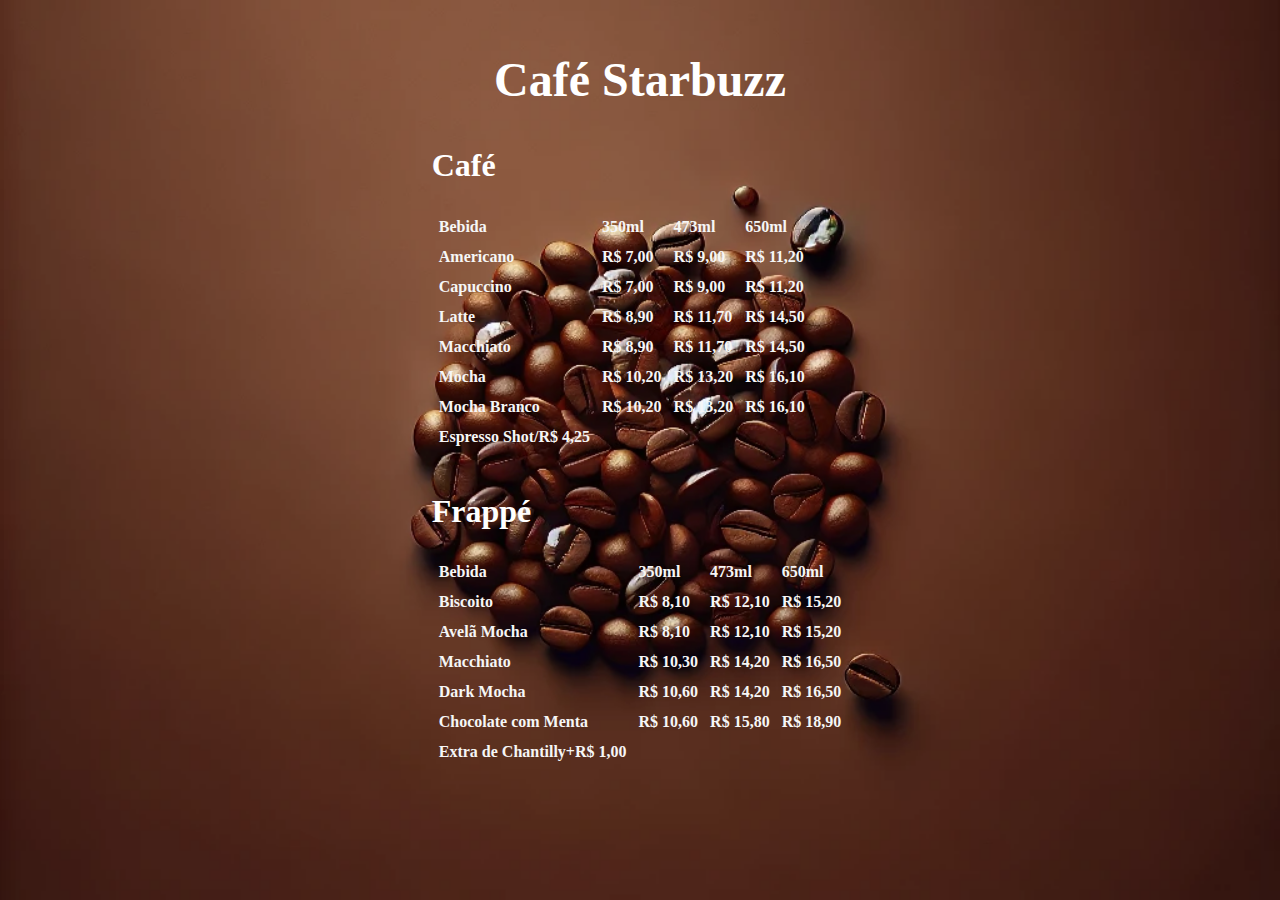
<file: Cafeteria/index.html>
<!DOCTYPE html>
<html lang="pt-br">
<head>
    <meta charset="UTF-8">
    <meta name="viewport" content="width=device-width, initial-scale=1.0">
    <title>Página Inicial</title>
    <link rel="stylesheet" href="style.css">
</head>
<body>
    <div class="menu-container">
        <header>
            <h1>Café Starbuzz</h1>
        </header>
        <section>
            <h2>Café</h2>
            <table>
                <thead>
                    <tr>
                        <th>Bebida</th>
                        <th>350ml</th>
                        <th>473ml</th>
                        <th>650ml</th>
                    </tr>
                </thead>
                <tbody>
                    <tr>
                        <th><a href="receitas/americano.html">Americano</a></th>
                        <th>R$ 7,00</th>
                        <th>R$ 9,00</th>
                        <th>R$ 11,20</th>
                    </tr>
                    <tr>
                        <th><a href="receitas/capuccino.html">Capuccino</a></th>
                        <th>R$ 7,00</th>
                        <th>R$ 9,00</th>
                        <th>R$ 11,20</th>
                    </tr>
                    <tr>
                        <th><a href="receitas/latte.html">Latte</a></th>
                        <th>R$ 8,90</th>
                        <th>R$ 11,70</th>
                        <th>R$ 14,50</th>
                    </tr>
                    <tr>
                        <th><a href="receitas/macchiato-cafe.html">Macchiato</a></th>
                        <th>R$ 8,90</th>
                        <th>R$ 11,70</th>
                        <th>R$ 14,50</th>
                    </tr>
                    <tr>
                        <th><a href="receitas/mocha.html">Mocha</a></th>
                        <th>R$ 10,20</th>
                        <th>R$ 13,20</th>
                        <th>R$ 16,10</th>
                    </tr>
                    <tr>
                        <th><a href="receitas/mocha-branco.html">Mocha Branco</a></th>
                        <th>R$ 10,20</th>
                        <th>R$ 13,20</th>
                        <th>R$ 16,10</th>
                    </tr>
                    <tr>
                        <th>Espresso Shot/R$ 4,25</th>
                    </tr>
                </tbody>
            </table>
        </section>

        <section>
            <h2>Frappé</h2>
            <table>
                <thead>
                    <tr>
                        <th>Bebida</th>
                        <th>350ml</th>
                        <th>473ml</th>
                        <th>650ml</th>
                    </tr>
                </thead>
                <tbody>
                    <tr>
                        <th><a href="receitas/biscoito.html">Biscoito</a></th>
                        <th>R$ 8,10</th>
                        <th>R$ 12,10</th>
                        <th>R$ 15,20</th>
                    </tr>
                    <tr>
                        <th><a href="receitas/avela-mocha.html">Avelã Mocha</a></th>
                        <th>R$ 8,10</th>
                        <th>R$ 12,10</th>
                        <th>R$ 15,20</th>
                    </tr>
                    <tr>
                        <th><a href="receitas/macchiato-frappe.html">Macchiato</a></th>
                        <th>R$ 10,30</th>
                        <th>R$ 14,20</th>
                        <th>R$ 16,50</th>
                    </tr>
                    <tr>
                        <th><a href="receitas/dark-mocha.html">Dark Mocha</a></th>
                        <th>R$ 10,60</th>
                        <th>R$ 14,20</th>
                        <th>R$ 16,50</th>
                    </tr>
                    <tr>
                       <th><a href="receitas/chocomenta.html">Chocolate com Menta</a></th>
                        <th>R$ 10,60</th>
                        <th>R$ 15,80</th>
                        <th>R$ 18,90</th>
                    </tr>
                    <tr>
                        <th>Extra de Chantilly+R$ 1,00</th>
                    </tr>
                </tbody>
            </table>
        </section>
    </div>
</body>
</html>
</file>
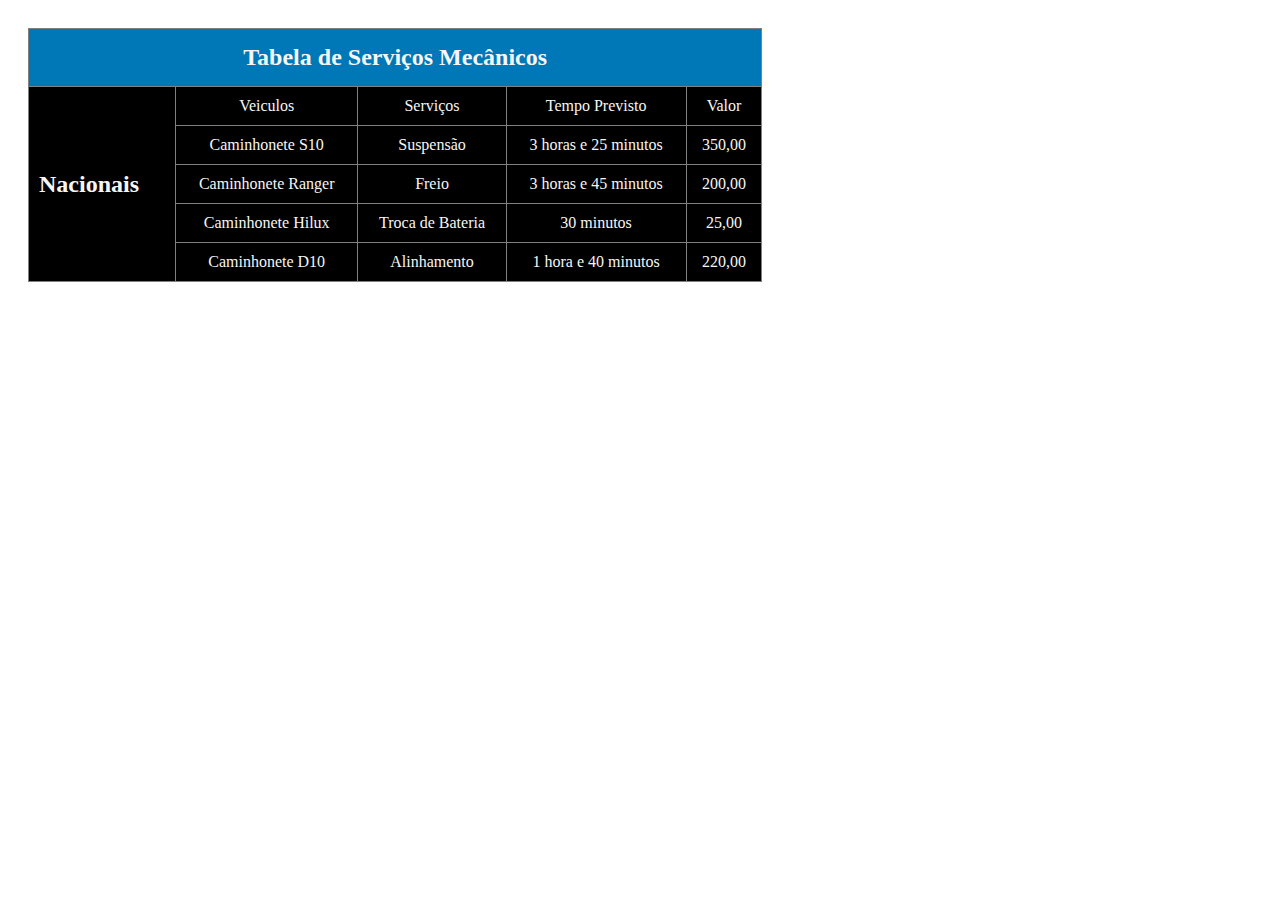
<file: Serviços Mecânicos/Tabela de Serviços.html>
<!DOCTYPE html>
<html lang="pt-BR">
<head>
    <meta charset="UTF-8">
    <meta name="viewport" content="width=device-width, initial-scale=1.0">
    <title>Manutenção</title>
    <link rel="stylesheet" href="Estilo.css">
</head>
<body>
    <table class="tabelacores" border="1"> 
        <thead>
        <tr><th colspan="6">Tabela de Serviços Mecânicos</th></tr>
    </thead>
    <tbody>
        <tr><th rowspan="6" class="section-title">Nacionais</th></tr>
        <tr><td>Veiculos</td><td>Serviços</td><td>Tempo Previsto</td><td>Valor</td></tr> 
        <tr><td>Caminhonete S10</td><td>Suspensão</td><td>3 horas e 25 minutos</td><td>350,00</td></tr>
        <tr><td>Caminhonete Ranger</td><td>Freio</td><td>3 horas e 45 minutos</td><td>200,00</td></tr>
        <tr><td>Caminhonete Hilux</td><td>Troca de Bateria</td><td>30 minutos</td><td>25,00</td></tr>
        <tr><td>Caminhonete D10</td><td>Alinhamento</td><td>1 hora e 40 minutos</td><td>220,00</td></tr>
    </tbody>
       </table>
</body>
</html>
</file>
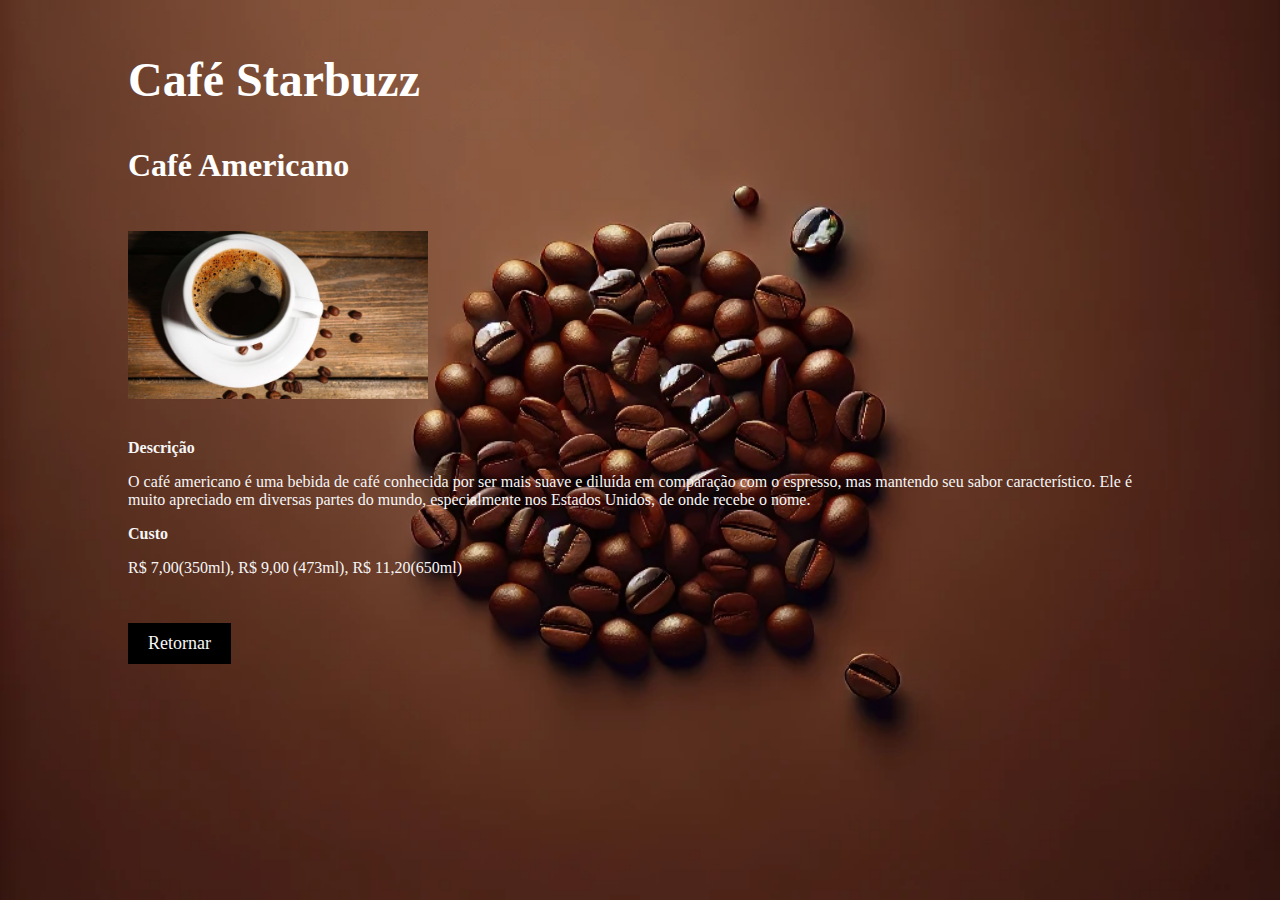
<file: Cafeteria/receitas/americano.html>
<!DOCTYPE html>
<html lang="pt-br">
<head>
    <meta charset="UTF-8">
    <meta name="viewport" content="width=device-width, initial-scale=1.0">
    <title>Café Americano</title>
    <link rel="stylesheet" href="../style.css">
</head>
<body>
    <div class="container">
        <header>
            <h1>Café Starbuzz</h1>
        </header>
        <h2>Café Americano</h2>
        <div class="drink-info">
            <img src="bebidas/cafe-americano.jpg" alt="Café Americano" class="drink-image">
            <p><strong>Descrição</strong></p>
            <p>O café americano é uma bebida de café conhecida por ser mais suave e diluída em comparação com o espresso, mas mantendo seu sabor característico. Ele é muito apreciado em diversas partes do mundo, especialmente nos Estados Unidos, de onde recebe o nome.</p>
            <p><strong>Custo</strong></p>
            <p>R$ 7,00(350ml), R$ 9,00 (473ml), R$ 11,20(650ml)</p>
            <a href="/Cafeteria/index.html" class="button-return">Retornar</a>
        </div>
    </div>
</body>
</html>
</file>
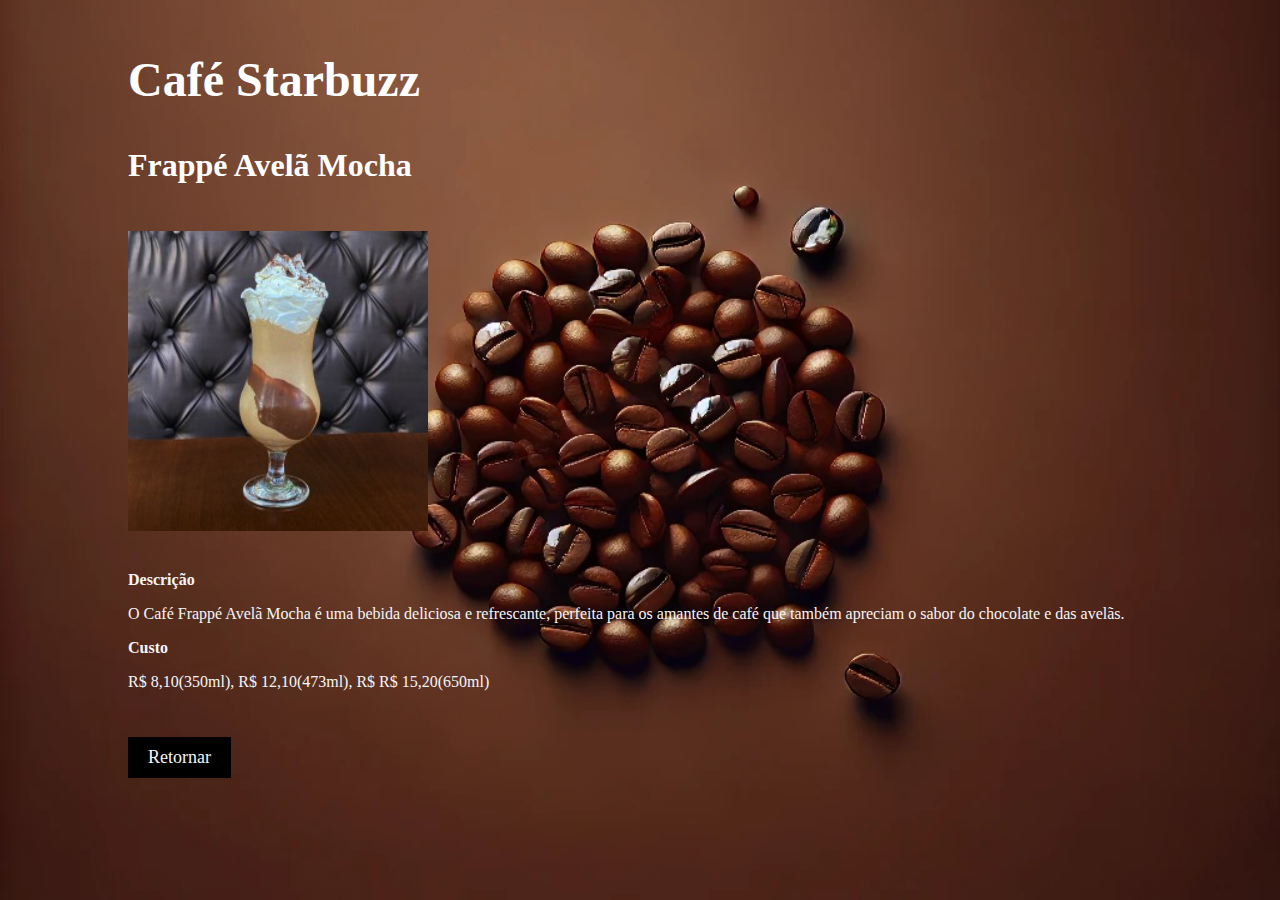
<file: Cafeteria/receitas/avela-mocha.html>
<!DOCTYPE html>
<html lang="pt-br">
<head>
    <meta charset="UTF-8">
    <meta name="viewport" content="width=device-width, initial-scale=1.0">
    <title>Frappé Avelã Mocha</title>
    <link rel="stylesheet" href="../style.css">
</head>
<body>
    <div class="container">
        <header>
            <h1>Café Starbuzz</h1>
        </header>
        <h2>Frappé Avelã Mocha</h2>
        <div class="drink-info">
            <img src="bebidas/frappé-de-avela.jpg" alt="Frappé Avelã Mocha" class="drink-image">
            <p><strong>Descrição</strong></p>
            <p>O Café Frappé Avelã Mocha é uma bebida deliciosa e refrescante, perfeita para os amantes de café que também apreciam o sabor do chocolate e das avelãs.</p>
            <p><strong>Custo</strong></p>
            <p>R$ 8,10(350ml), R$ 12,10(473ml), R$ R$ 15,20(650ml)</p>
            <a href="/Cafeteria/index.html" class="button-return">Retornar</a>
        </div>
    </div>
</body>
</html>
</file>
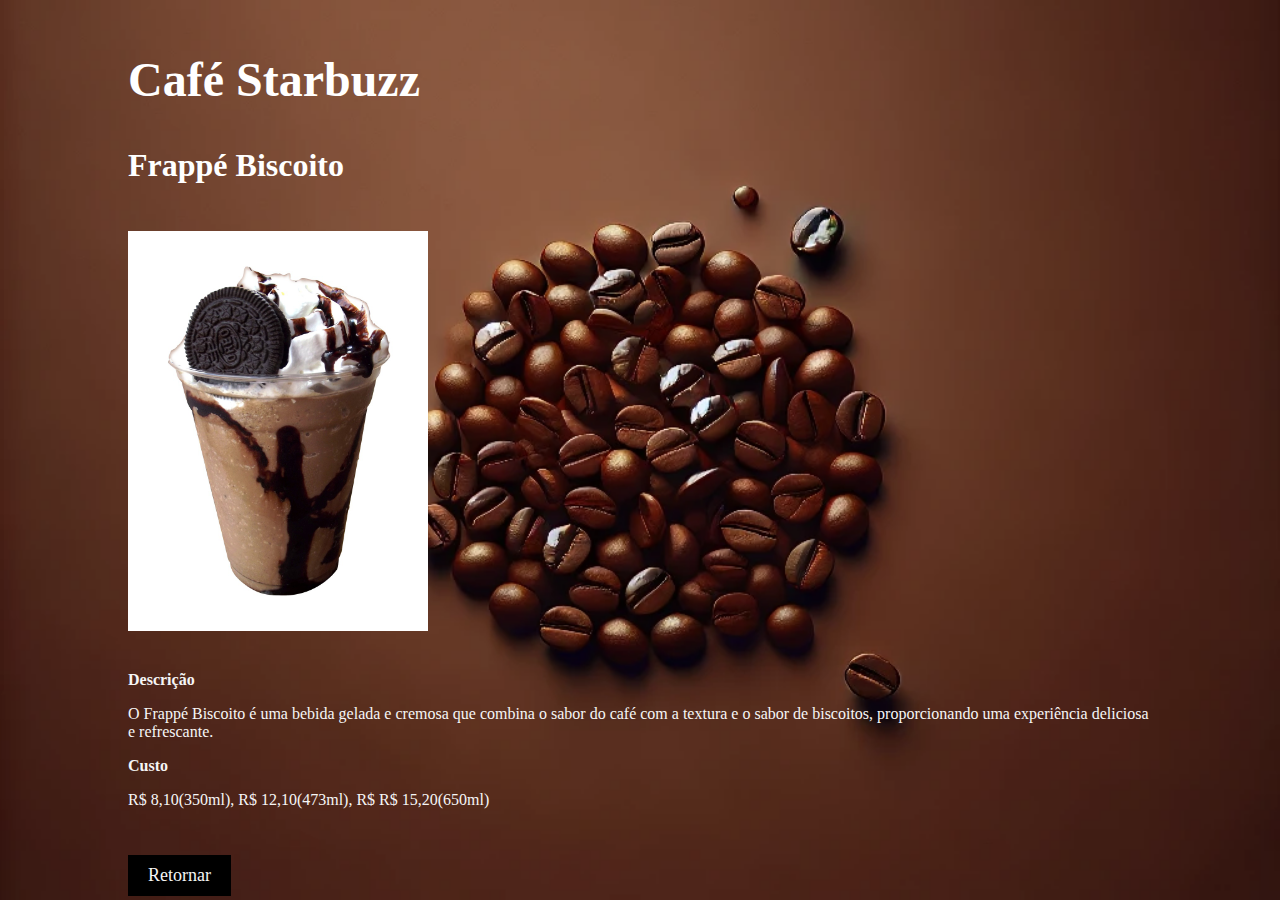
<file: Cafeteria/receitas/biscoito.html>
<!DOCTYPE html>
<html lang="pt-br">
<head>
    <meta charset="UTF-8">
    <meta name="viewport" content="width=device-width, initial-scale=1.0">
    <title>Frappé Biscoito</title>
    <link rel="stylesheet" href="../style.css">
</head>
<body>
    <div class="container">
        <header>
            <h1>Café Starbuzz</h1>
        </header>
        <h2>Frappé Biscoito</h2>
        <div class="drink-info">
            <img src="bebidas/Frappé-Biscoito.jpg" alt="Frappé Biscoito" class="drink-image">
            <p><strong>Descrição</strong></p>
            <p>O Frappé Biscoito é uma bebida gelada e cremosa que combina o sabor do café com a textura e o sabor de biscoitos, proporcionando uma experiência deliciosa e refrescante.</p>
            <p><strong>Custo</strong></p>
            <p>R$ 8,10(350ml), R$ 12,10(473ml), R$ R$ 15,20(650ml)</p>
            <a href="/Cafeteria/index.html" class="button-return">Retornar</a>
        </div>
    </div>
</body>
</html>
</file>
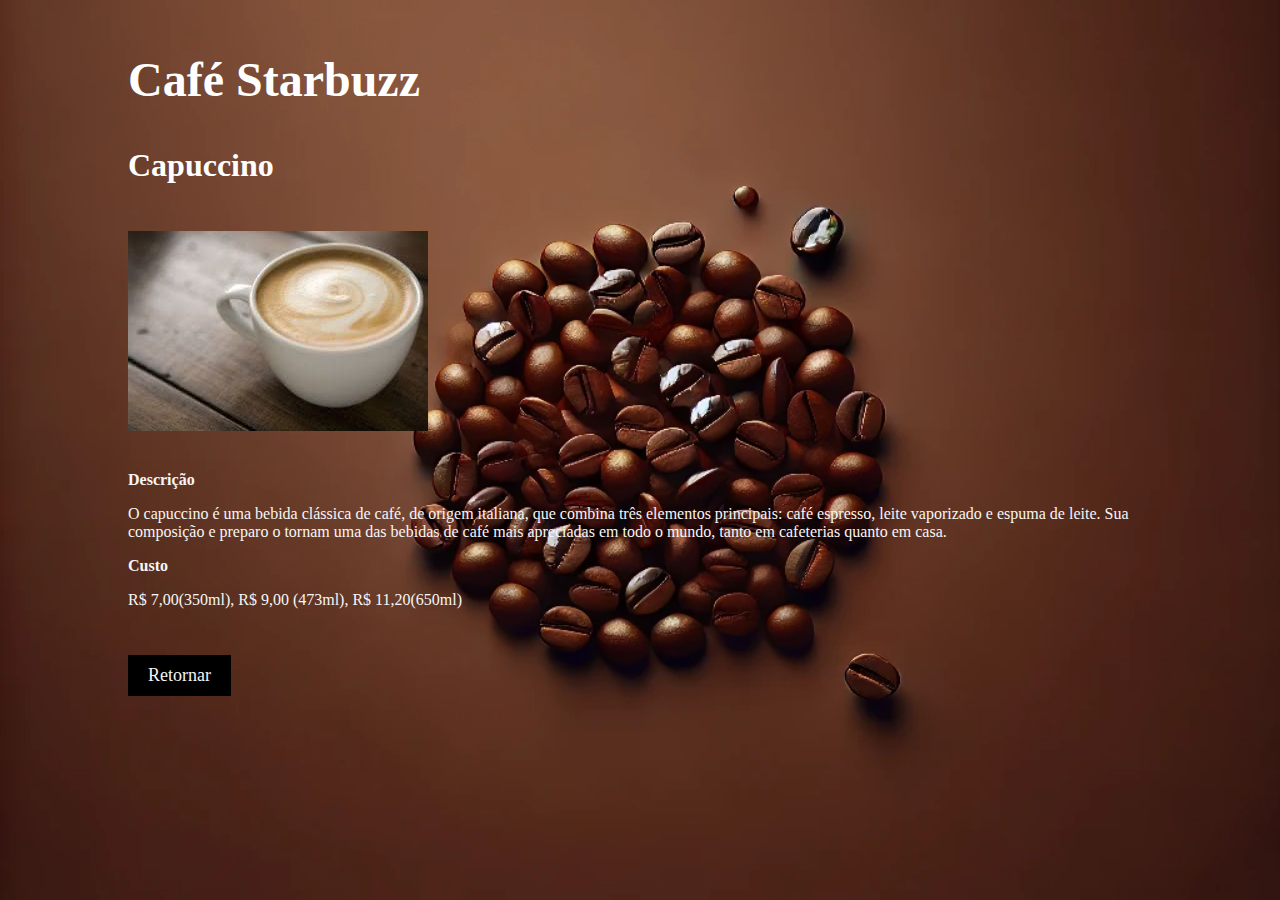
<file: Cafeteria/receitas/capuccino.html>
<!DOCTYPE html>
<html lang="pt-br">
<head>
    <meta charset="UTF-8">
    <meta name="viewport" content="width=device-width, initial-scale=1.0">
    <title>Capuccino</title>
    <link rel="stylesheet" href="../style.css">
</head>
<body>
    <div class="container">
        <header>
            <h1>Café Starbuzz</h1>
        </header>
        <h2>Capuccino</h2>
        <div class="drink-info">
            <img src="bebidas/capuccino.jpg" alt="Capuccino" class="drink-image">
            <p><strong>Descrição</strong></p>
            <p>O capuccino é uma bebida clássica de café, de origem italiana, que combina três elementos principais: café espresso, leite vaporizado e espuma de leite. Sua composição e preparo o tornam uma das bebidas de café mais apreciadas em todo o mundo, tanto em cafeterias quanto em casa.</p>
            <p><strong>Custo</strong></p>
            <p>R$ 7,00(350ml), R$ 9,00 (473ml), R$ 11,20(650ml)</p>
            <a href="/Cafeteria/index.html" class="button-return">Retornar</a>
        </div>
    </div>
</body>
</html>
</file>
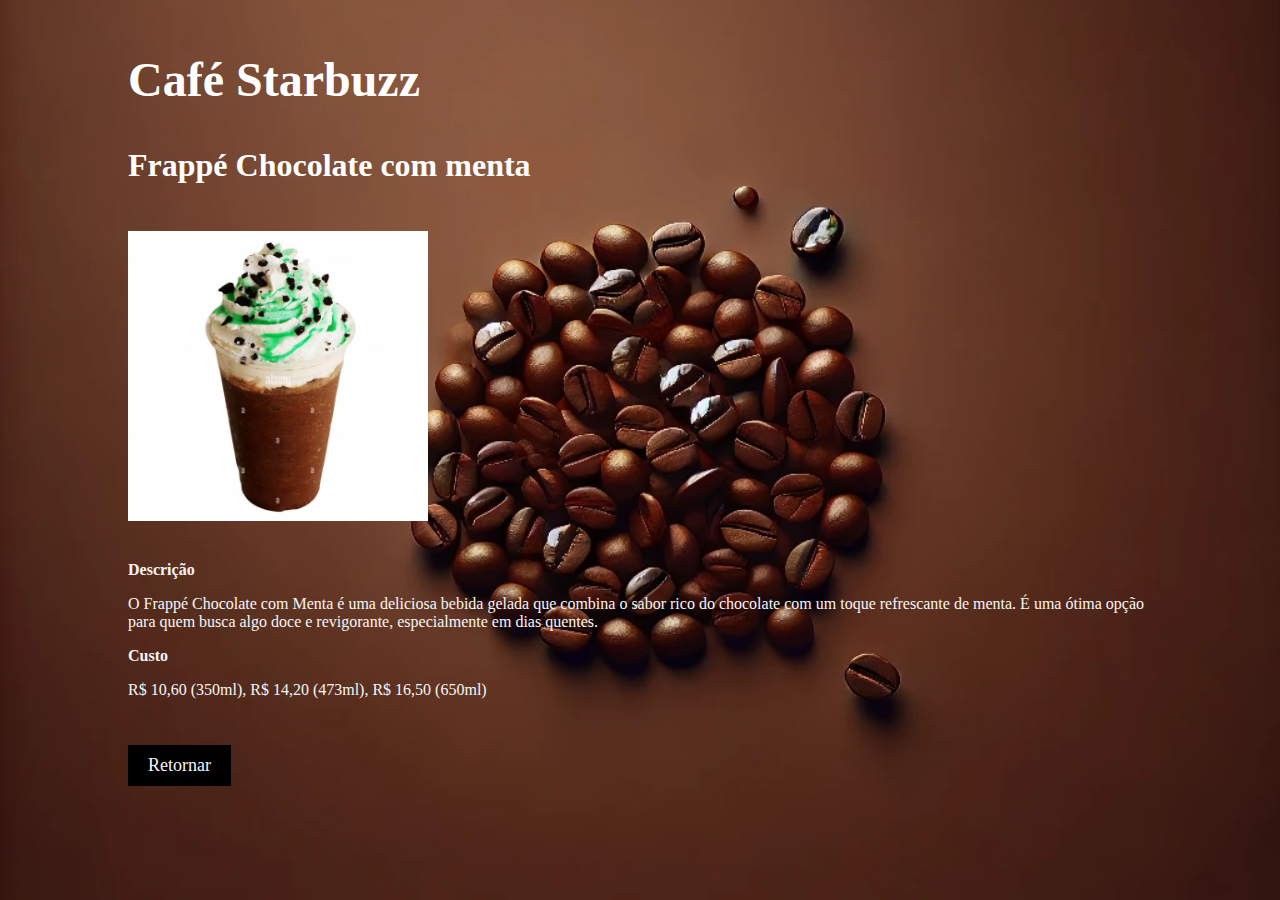
<file: Cafeteria/receitas/chocomenta.html>
<!DOCTYPE html>
<html lang="pt-br">
<head>
    <meta charset="UTF-8">
    <meta name="viewport" content="width=device-width, initial-scale=1.0">
    <title>Frappé Chocolate com Menta</title>
    <link rel="stylesheet" href="../style.css">
</head>
<body>
    <div class="container">
        <header>
            <h1>Café Starbuzz</h1>
        </header>
        <h2>Frappé Chocolate com menta</h2>
        <div class="drink-info">
            <img src="bebidas/Frappé-choco-menta.jpg" alt="Frappé de Chocolate com Menta" class="drink-image">
            <p><strong>Descrição</strong></p>
            <p>O Frappé Chocolate com Menta é uma deliciosa bebida gelada que combina o sabor rico do chocolate com um toque refrescante de menta. É uma ótima opção para quem busca algo doce e revigorante, especialmente em dias quentes.</p>
            <p><strong>Custo</strong></p>
            <p>R$ 10,60 (350ml), R$ 14,20 (473ml), R$ 16,50 (650ml)</p>
            <a href="/Cafeteria/index.html" class="button-return">Retornar</a>
        </div>
    </div>
</body>
</html>
</file>
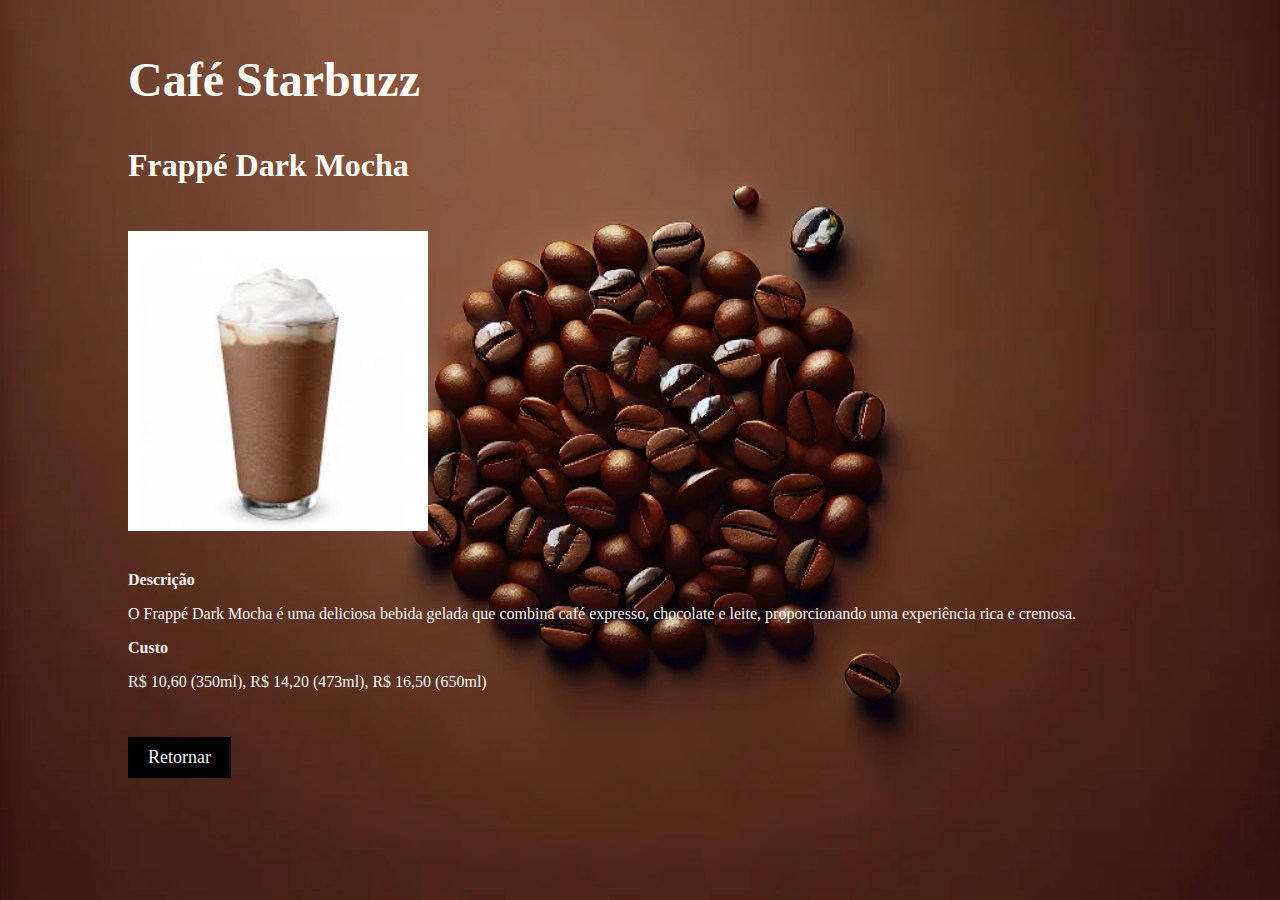
<file: Cafeteria/receitas/dark-mocha.html>
<!DOCTYPE html>
<html lang="pt-br">
<head>
    <meta charset="UTF-8">
    <meta name="viewport" content="width=device-width, initial-scale=1.0">
    <title>Frappé Dark Mocha </title>
    <link rel="stylesheet" href="../style.css">
</head>
<body>
    <div class="container">
        <header>
            <h1>Café Starbuzz</h1>
        </header>
        <h2>Frappé Dark Mocha</h2>
        <div class="drink-info">
            <img src="bebidas/frappé-dark-mocha.jpg" alt="Frappé Dark Mocha" class="drink-image">
            <p><strong>Descrição</strong></p>
            <p>O Frappé Dark Mocha é uma deliciosa bebida gelada que combina café expresso, chocolate e leite, proporcionando uma experiência rica e cremosa.</p>
            <p><strong>Custo</strong></p>
            <p>R$ 10,60 (350ml), R$ 14,20 (473ml), R$ 16,50 (650ml)</p>
            <a href="/Cafeteria/index.html" class="button-return">Retornar</a>
        </div>
    </div>
</body>
</html>
</file>
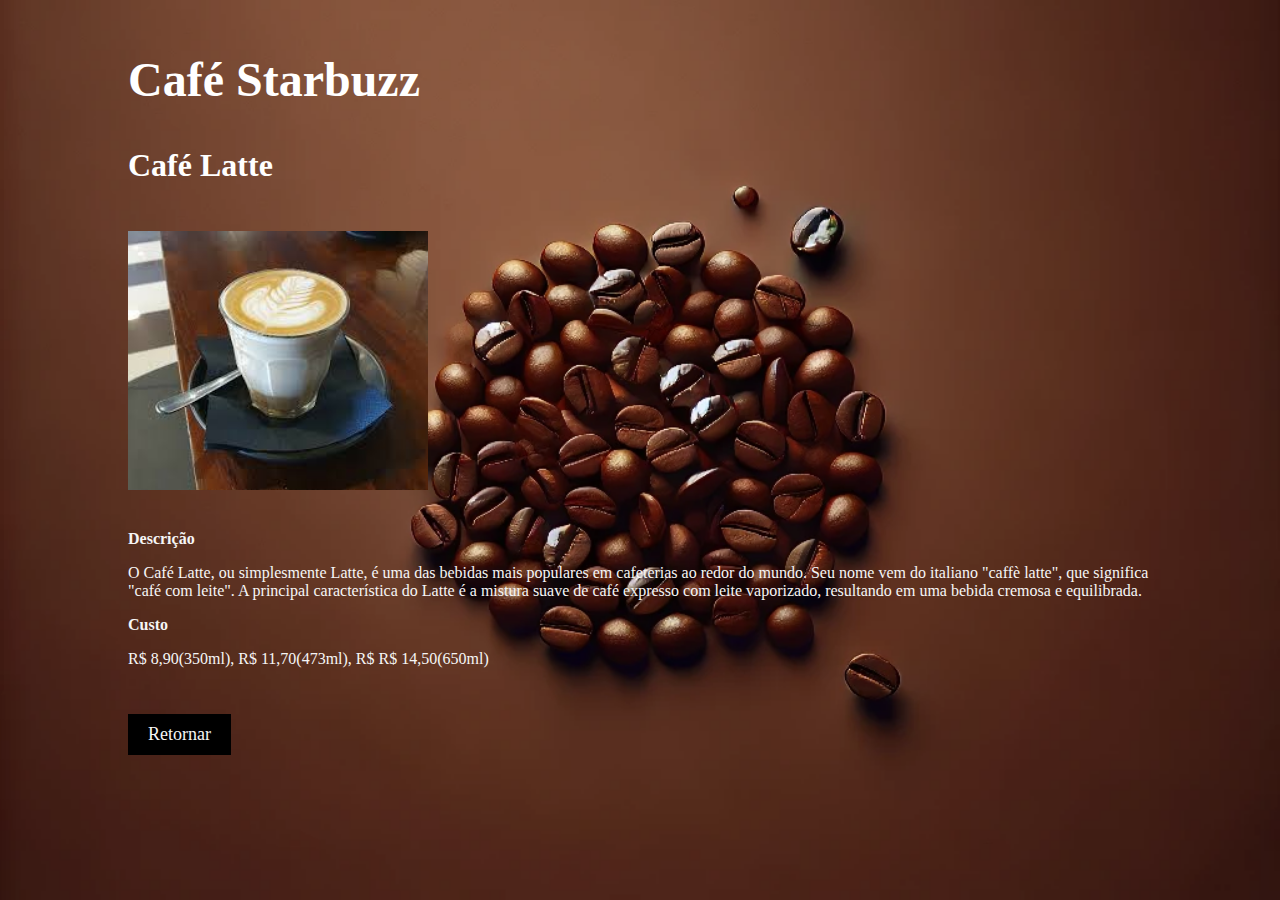
<file: Cafeteria/receitas/latte.html>
<!DOCTYPE html>
<html lang="pt-br">
<head>
    <meta charset="UTF-8">
    <meta name="viewport" content="width=device-width, initial-scale=1.0">
    <title>Café Latte </title>
    <link rel="stylesheet" href="../style.css">
</head>
<body>
    <div class="container">
        <header>
            <h1>Café Starbuzz</h1>
        </header>
        <h2>Café Latte</h2>
        <div class="drink-info">
            <img src="bebidas/Café-latte.jpg" alt="Café Latte" class="drink-image">
            <p><strong>Descrição</strong></p>
            <p>O Café Latte, ou simplesmente Latte, é uma das bebidas mais populares em cafeterias ao redor do mundo. Seu nome vem do italiano "caffè latte", que significa "café com leite". A principal característica do Latte é a mistura suave de café expresso com leite vaporizado, resultando em uma bebida cremosa e equilibrada.</p>
            <p><strong>Custo</strong></p>
            <p>R$ 8,90(350ml), R$ 11,70(473ml), R$ R$ 14,50(650ml)</p>
            <a href="/Cafeteria/index.html" class="button-return">Retornar</a>
        </div>
    </div>
</body>
</html>
</file>
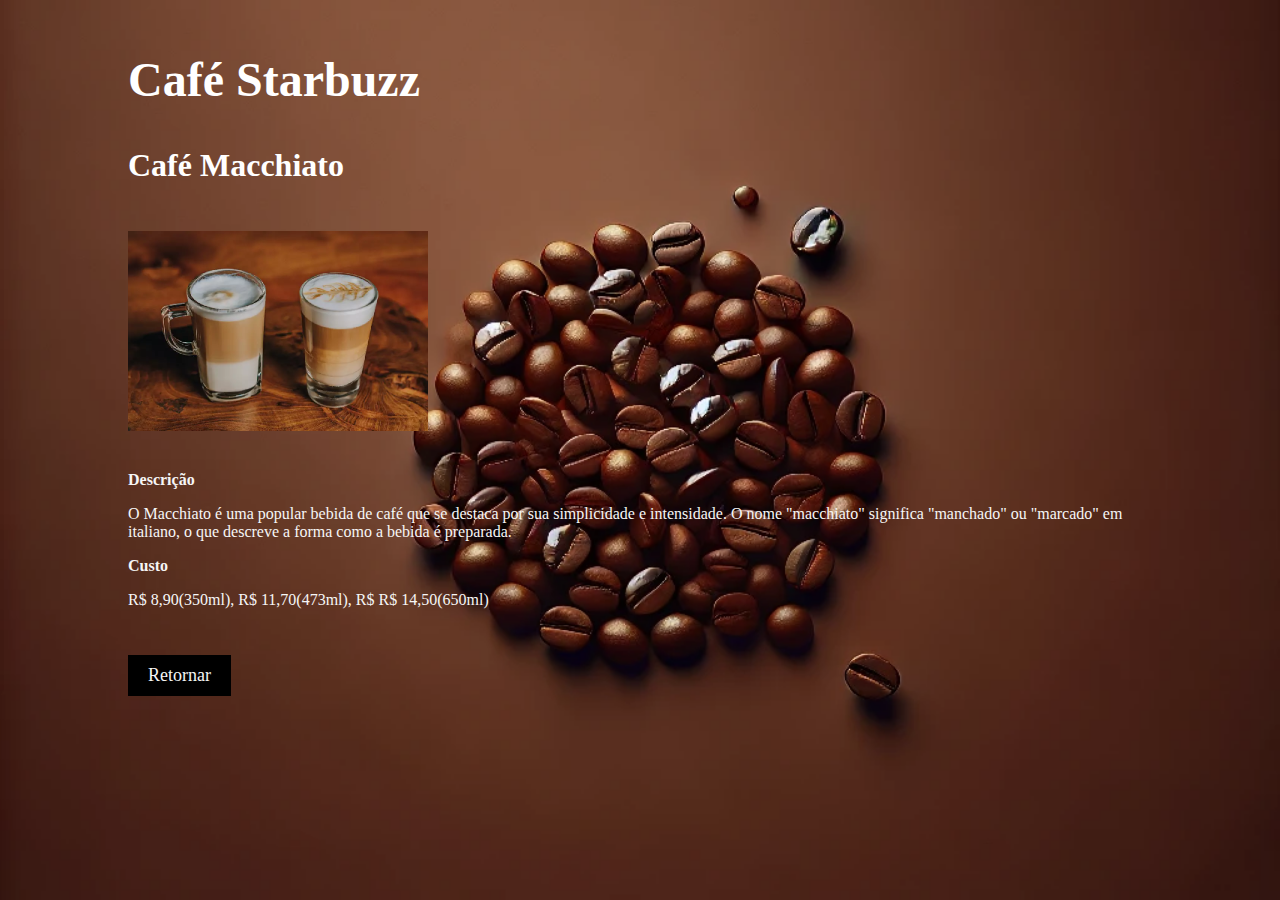
<file: Cafeteria/receitas/macchiato-cafe.html>
<!DOCTYPE html>
<html lang="pt-br">
<head>
    <meta charset="UTF-8">
    <meta name="viewport" content="width=device-width, initial-scale=1.0">
    <title>Café Machiatto</title>
    <link rel="stylesheet" href="../style.css">
</head>
<body>
    <div class="container">
        <header>
            <h1>Café Starbuzz</h1>
        </header>
        <h2>Café Macchiato</h2>
        <div class="drink-info">
            <img src="bebidas/Macchiato-Café.webp" alt="Café Macchiato" class="drink-image">
            <p><strong>Descrição</strong></p>
            <p>O Macchiato é uma popular bebida de café que se destaca por sua simplicidade e intensidade. O nome "macchiato" significa "manchado" ou "marcado" em italiano, o que descreve a forma como a bebida é preparada.</p>
            <p><strong>Custo</strong></p>
            <p>R$ 8,90(350ml), R$ 11,70(473ml), R$ R$ 14,50(650ml)</p>
            <a href="/Cafeteria/index.html" class="button-return">Retornar</a>
        </div>
    </div>
</body>
</html>
</file>
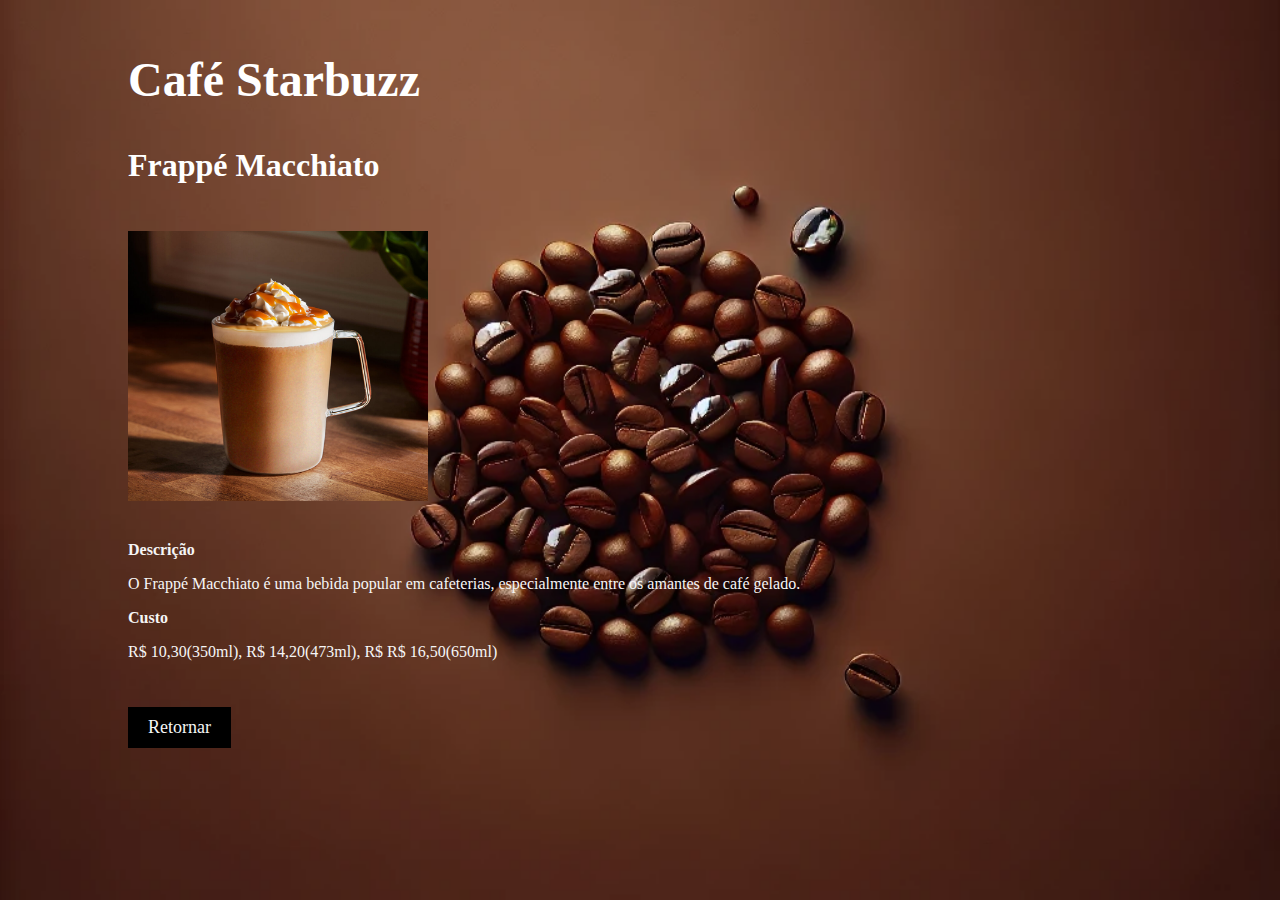
<file: Cafeteria/receitas/macchiato-frappe.html>
<!DOCTYPE html>
<html lang="pt-br">
<head>
    <meta charset="UTF-8">
    <meta name="viewport" content="width=device-width, initial-scale=1.0">
    <title>Frappé Macchiato</title>
    <link rel="stylesheet" href="../style.css">
</head>
<body>
    <div class="container">
        <header>
            <h1>Café Starbuzz</h1>
        </header>
        <h2>Frappé Macchiato</h2>
        <div class="drink-info">
            <img src="bebidas/Frappé-Macchiato.jpg" alt="Frappé Macchiato" class="drink-image">
            <p><strong>Descrição</strong></p>
            <p>O Frappé Macchiato é uma bebida popular em cafeterias, especialmente entre os amantes de café gelado.</p>
            <p><strong>Custo</strong></p>
            <p>R$ 10,30(350ml), R$ 14,20(473ml), R$ R$ 16,50(650ml)</p>
            <a href="/Cafeteria/index.html" class="button-return">Retornar</a>
        </div>
    </div>
</body>
</html>
</file>
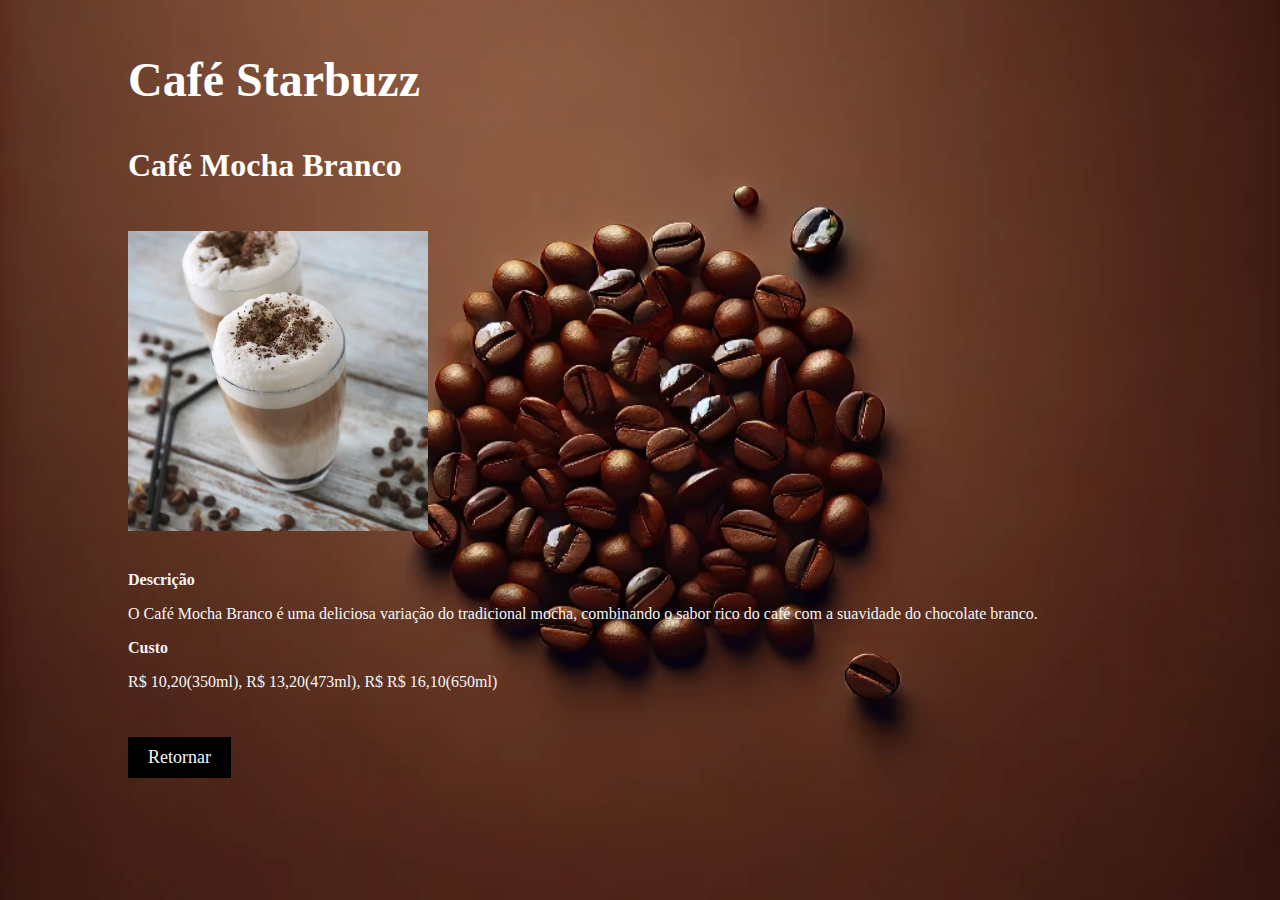
<file: Cafeteria/receitas/mocha-branco.html>
<!DOCTYPE html>
<html lang="pt-br">
<head>
    <meta charset="UTF-8">
    <meta name="viewport" content="width=device-width, initial-scale=1.0">
    <title>Café Mocha Branco</title>
    <link rel="stylesheet" href="../style.css">
</head>
<body>
    <div class="container">
        <header>
            <h1>Café Starbuzz</h1>
        </header>
        <h2>Café Mocha Branco</h2>
        <div class="drink-info">
            <img src="bebidas/Café-mocha-branco.webp" alt="Café Mocha Branco" class="drink-image">
            <p><strong>Descrição</strong></p>
            <p>
                O Café Mocha Branco é uma deliciosa variação do tradicional mocha, combinando o sabor rico do café com a suavidade do chocolate branco.</p>
            <p><strong>Custo</strong></p>
            <p>R$ 10,20(350ml), R$ 13,20(473ml), R$ R$ 16,10(650ml)</p>
            <a href="/Cafeteria/index.html" class="button-return">Retornar</a>
        </div>
    </div>
</body>
</html>
</file>
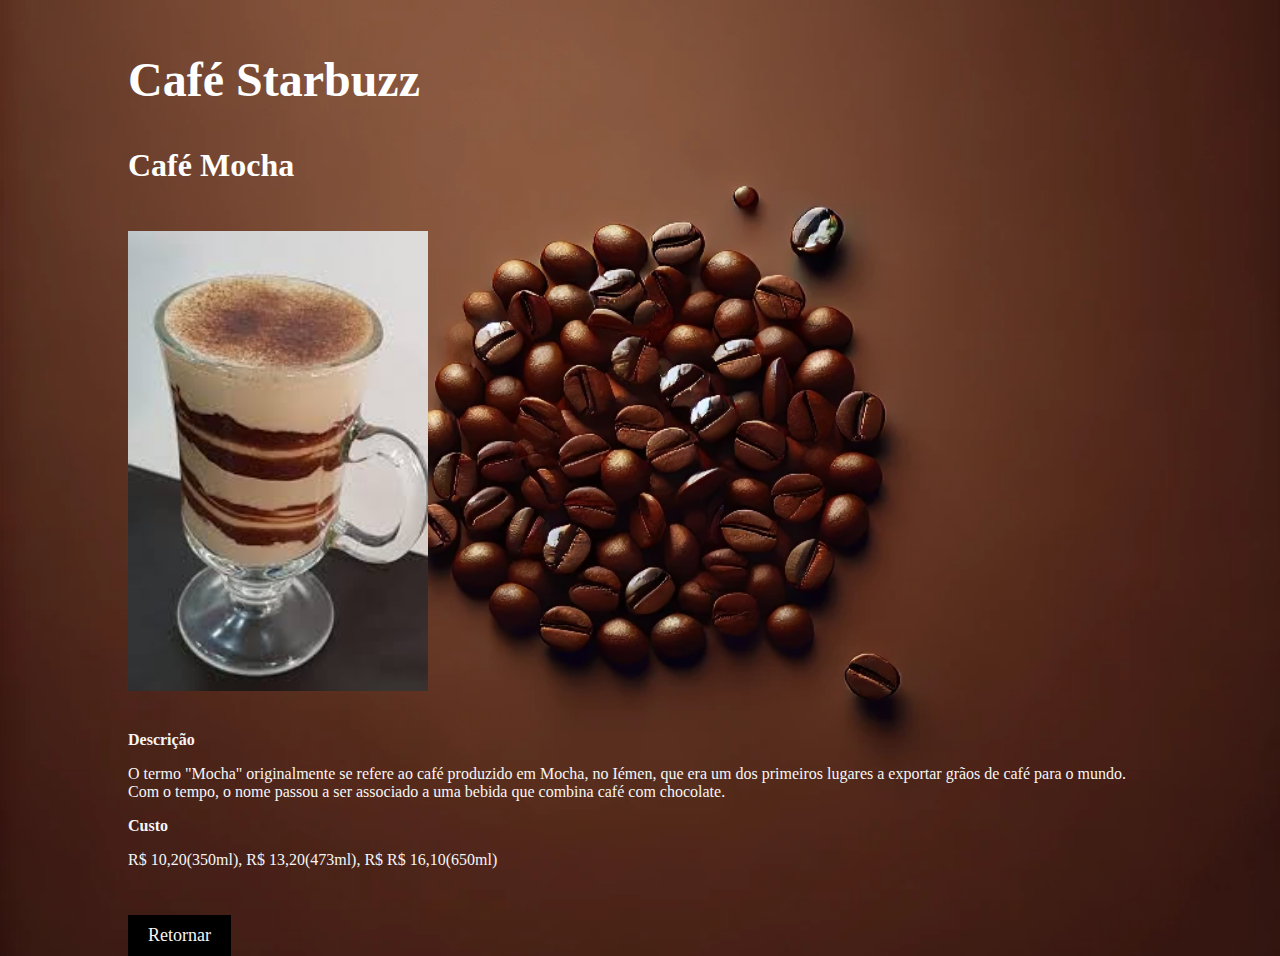
<file: Cafeteria/receitas/mocha.html>
<!DOCTYPE html>
<html lang="pt-br">
<head>
    <meta charset="UTF-8">
    <meta name="viewport" content="width=device-width, initial-scale=1.0">
    <title>Café Mocha</title>
    <link rel="stylesheet" href="../style.css">
</head>
<body>
    <div class="container">
        <header>
            <h1>Café Starbuzz</h1>
        </header>
        <h2>Café Mocha</h2>
        <div class="drink-info">
            <img src="bebidas/café-mocha.jpg" alt="Café Mocha" class="drink-image">
            <p><strong>Descrição</strong></p>
            <p>O termo "Mocha" originalmente se refere ao café produzido em Mocha, no Iémen, que era um dos primeiros lugares a exportar grãos de café para o mundo. Com o tempo, o nome passou a ser associado a uma bebida que combina café com chocolate.</p>
            <p><strong>Custo</strong></p>
            <p>R$ 10,20(350ml), R$ 13,20(473ml), R$ R$ 16,10(650ml)</p>
            <a href="/Cafeteria/index.html" class="button-return">Retornar</a>
        </div>
    </div>
</body>
</html>
</file>
<file: Cafeteria/style.css>
:root{
    --cor-primaria:#f6f6f6;
    --cor-secundaria:#000000;
    --cor-terciaria:silver;
    --fonte-primaria: 'Arial, sans-serif';
    --fonte-secundaria: 'Times New Roman', Times, serif;
}


body {
    margin: 0;
    padding: 0;
    font-family: var(--fonte-primaria);
    background-image: url('receitas/bebidas/imagemdefundocafé.webp'); 
    background-size: cover;
    background-repeat: repeat;
    background-position: left;
    height: 100vh;
    display: flex;
    justify-content: center;
    align-items: right;
}
a{
    text-decoration: none;
    color: var(--cor-primaria);
}
.menu-container {
    color: var(--cor-primaria);
    text-align: center;
    padding: 20px;
}

header h1 {
    font-family: var(--fonte-secundaria);
    font-size: 48px;
    margin-bottom: 20px;
}

h1 {
    font: size 2.25em;;
    color: white;
}

h2 {
    font-family: var(--fonte-primaria);
    font-size: 2rem;
    margin-top: 40px;
    color: white;
    text-align: left;
}

th {
    text-align: left;
    color: var(--cor-primaria);
    text-decoration: none;
    padding: 5px;
}

p{
    color: var(--cor-primaria);
    text-decoration: none;
    padding: auto;
}

.content {
    padding: 20px;
    border-radius: 10px;
    text-align: center;
}

.button-return{
    text-decoration: none;
    color:  var(--cor-primaria);
    background-color:var(--cor-secundaria); 
    padding: 10px 20px;
    border: none;
     font-size: 1.125rem;
    display: inline-block; 
    margin-top: 30px; 
}

.button-return:hover {
    background-color: var(--cor-terciaria); 
}
.container {
    width: 80%;
    margin: 0 auto;
    padding: 20px;
    border-radius: 10px;
}

.drink-image {
    width: 300px;
    height: auto;
    margin: 20px 0;
}
</file>
<file: Serviços Mecânicos/Estilo.css>
:root{
    --cor-primaria:#000000;
    --cor-secundaria:#f6f6f6;
    --cor-terciaria:#0077b6;
    --fonte-primaria: 'Times New Roman', Times, serif;
}
body {
    font-family: var(--fonte-primaria)
    background-color: var(--cor-secundaria);
    padding: 20px;
}

table {
    width: 60%;
    border-collapse: collapse;
    background-color: var(--cor-primaria);
    color: var(--cor-secundaria);
}

th {
    background-color:var(--cor-terciaria);
    padding: 15px;
    text-align: center;
    font-size: 1.5em;
}

td {
    padding: 10px;
    text-align: center;
    background-color: var(--cor-primaria);
}

tr:nth-child(even) td {
    background-color: var(--cor-primaria);
}

.section-title {
    background-color: var(--cor-primaria); 
    color: var(--cor-secundaria); 
    font-weight: bold;
    text-align: left;
    padding-left: 10px;
}
</file>
